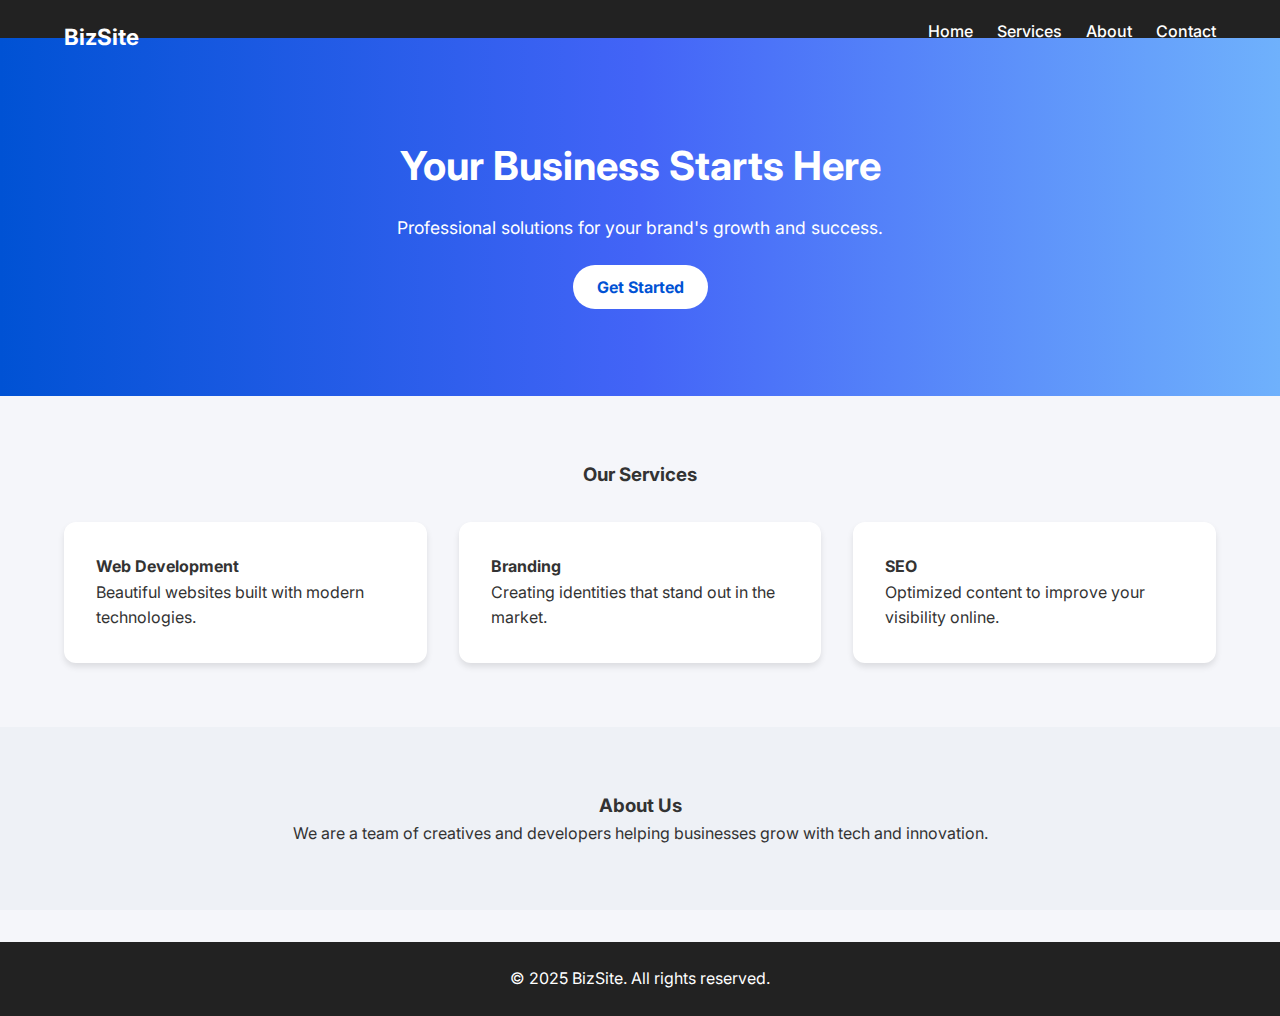
<file: responsive-business-site/index.html>
<!DOCTYPE html>
<html lang="en">
    <head>
        <meta charset="UTF-8" />
        <meta name="viewport" content="width=device-width, initial-scale=1.0"/>
        <title>Responsive Business Site</title>
        <link rel="stylesheet" href="style.css" />
        <link href="https://fonts.googleapis.com/css2?family=Inter:wght@400;600&display=swap" rel="stylesheet">
      </head>      
<body>

  <header>
    <div class="container">
      <h1 class="logo">BizSite</h1>
      <nav>
        <ul class="nav-links">
          <li><a href="#">Home</a></li>
          <li><a href="#">Services</a></li>
          <li><a href="#">About</a></li>
          <li><a href="#">Contact</a></li>
        </ul>
      </nav>
    </div>
  </header>

  <section class="hero">
    <div class="container">
      <h2>Your Business Starts Here</h2>
      <p>Professional solutions for your brand's growth and success.</p>
      <a href="#" class="hero-btn">Get Started</a>
    </div>
  </section>
  
  <section class="services">
    <div class="container">
      <h3>Our Services</h3>
      <div class="service-cards">
        <div class="card">
          <h4>Web Development</h4>
          <p>Beautiful websites built with modern technologies.</p>
        </div>
        <div class="card">
          <h4>Branding</h4>
          <p>Creating identities that stand out in the market.</p>
        </div>
        <div class="card">
          <h4>SEO</h4>
          <p>Optimized content to improve your visibility online.</p>
        </div>
      </div>
    </div>
  </section>

  <section class="about">
    <div class="container">
      <h3>About Us</h3>
      <p>We are a team of creatives and developers helping businesses grow with tech and innovation.</p>
    </div>
  </section>

  <footer>
    <div class="container">
      <p>&copy; 2025 BizSite. All rights reserved.</p>
    </div>
  </footer>

</body>
</html>
</file>
<file: responsive-business-site/style.css>
* {
    margin: 0;
    padding: 0;
    box-sizing: border-box;
  }
  
  body {
    font-family: 'Inter', sans-serif;
    line-height: 1.6;
    background: #f5f6fa;
    color: #333;
  }
  
  .container {
    width: 90%;
    max-width: 1200px;
    margin: auto;
  }
  
  header {
    background: #222;
    color: #fff;
    padding: 1.2rem 0;
    box-shadow: 0 2px 4px rgba(0,0,0,0.1);
  }
  
  .logo {
    float: left;
    font-weight: bold;
    font-size: 1.4rem;
  }
  
  nav {
    float: right;
  }
  
  .nav-links {
    list-style: none;
    display: flex;
    gap: 1.5rem;
  }
  
  .nav-links a {
    color: #fff;
    text-decoration: none;
    font-weight: 500;
  }
  
  .hero {
    background: linear-gradient(to right, #0052D4, #4364F7, #6FB1FC);
    color: white;
    padding: 6rem 1rem;
    text-align: center;
  }
  
  .hero h2 {
    font-size: 2.5rem;
    margin-bottom: 1rem;
  }
  
  .hero p {
    font-size: 1.1rem;
    margin-bottom: 2rem;
  }
  
  .hero-btn {
    background: white;
    color: #0052D4;
    padding: 0.75rem 1.5rem;
    text-decoration: none;
    border-radius: 25px;
    font-weight: bold;
    transition: 0.3s;
  }
  
  .hero-btn:hover {
    background: #fff;
    color: #003ea0;
    box-shadow: 0 4px 10px rgba(0,0,0,0.15);
  }
  
  .services {
    padding: 4rem 0;
  }
  
  .services h3 {
    text-align: center;
    margin-bottom: 2rem;
  }
  
  .service-cards {
    display: flex;
    gap: 2rem;
    flex-wrap: wrap;
    justify-content: center;
  }
  
  .card {
    flex: 1 1 250px;
    background: #fff;
    padding: 2rem;
    border-radius: 12px;
    box-shadow: 0 4px 6px rgba(0,0,0,0.1);
    transition: 0.3s ease;
  }
  
  .card:hover {
    transform: translateY(-5px);
    box-shadow: 0 6px 12px rgba(0,0,0,0.15);
  }
  
  .about {
    padding: 4rem 0;
    background: #eef1f6;
    text-align: center;
  }
  
  .about p {
    max-width: 800px;
    margin: auto;
  }
  
  footer {
    background: #222;
    color: #fff;
    padding: 1.5rem 0;
    text-align: center;
    margin-top: 2rem;
  }
  
  @media (max-width: 768px) {
    .nav-links {
      flex-direction: column;
      gap: 1rem;
      text-align: center;
      margin-top: 1rem;
    }
  
    .logo, nav {
      float: none;
      text-align: center;
    }
  
    .service-cards {
      flex-direction: column;
      gap: 1.5rem;
    }
  
    .hero h2 {
      font-size: 2rem;
    }
  }
</file>
